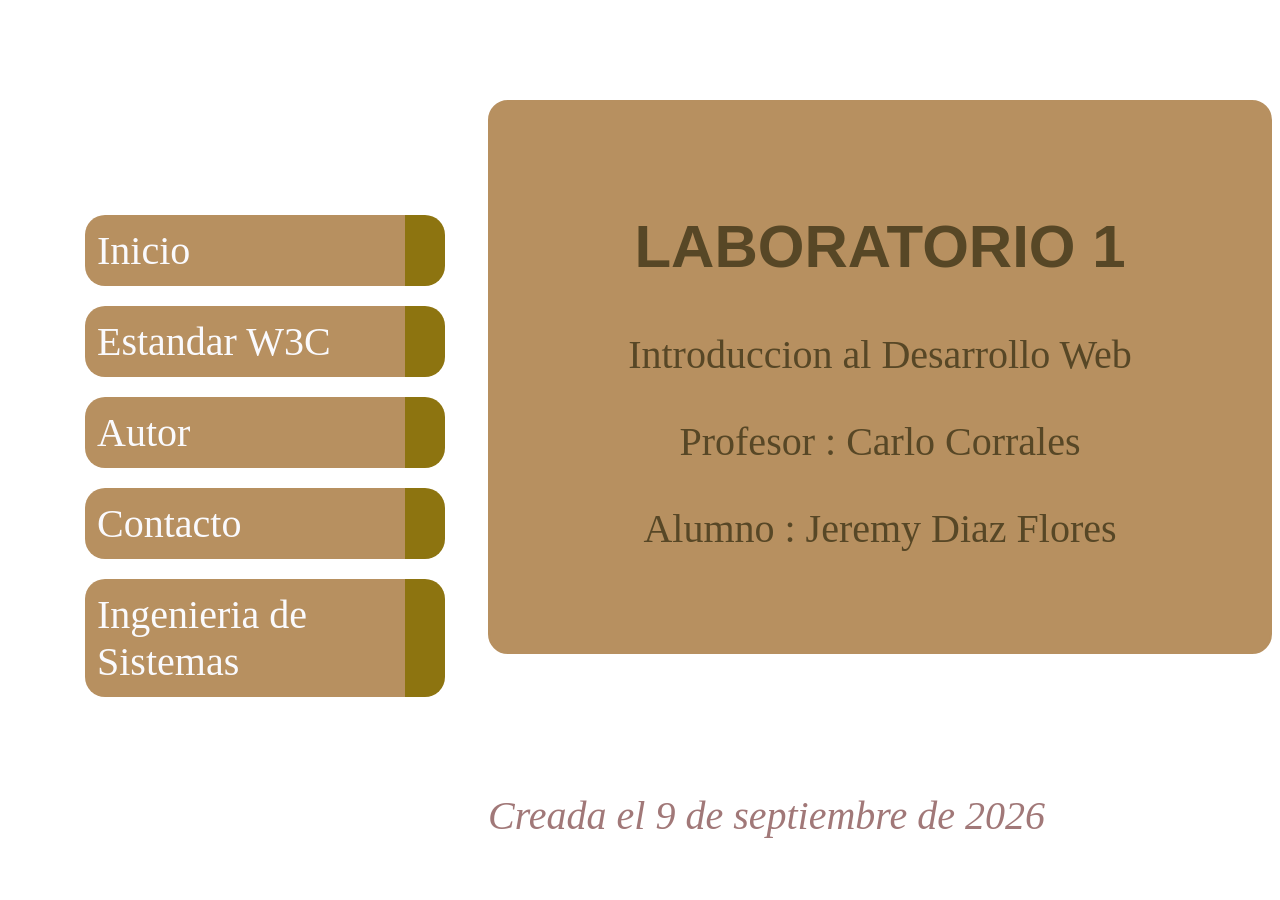
<file: index.html>
<!DOCTYPE html PUBLIC "-//W3C//DTD HTML 4.01//EN">
<html>
<head>
    <meta charset="UTF-8">
    <meta name="viewport" content="width=device-width, initial-scale=1.0">
    <title>Segunda Pagina Web</title>
    <link rel="stylesheet" href="css/style.css">
</head>

<body>

<!-- Menú de navegación del sitio -->
<ul class="navbar">
  <li><a href="index.html">Inicio</a>
  <li><a href="w3c.html">Estandar W3C</a>
  <li><a href="author.html">Autor </a>
  <li><a href="contact.html">Contacto</a>
  <li><a href="system.html">Ingenieria de Sistemas</a>
</ul>

<!-- Contenido principal -->
<section>
  <h1>LABORATORIO 1</h1>

  <p>Introduccion al Desarrollo Web

  <p>Profesor : Carlo Corrales

  <p>Alumno : Jeremy Diaz Flores
</section>
<img src="img/unsa.png">
<!-- Firma y fecha de la página, ¡sólo por cortesía! -->
<address>Creada el 9 de septiembre de 2026<br>
  </address>
</body>
</html>
</file>
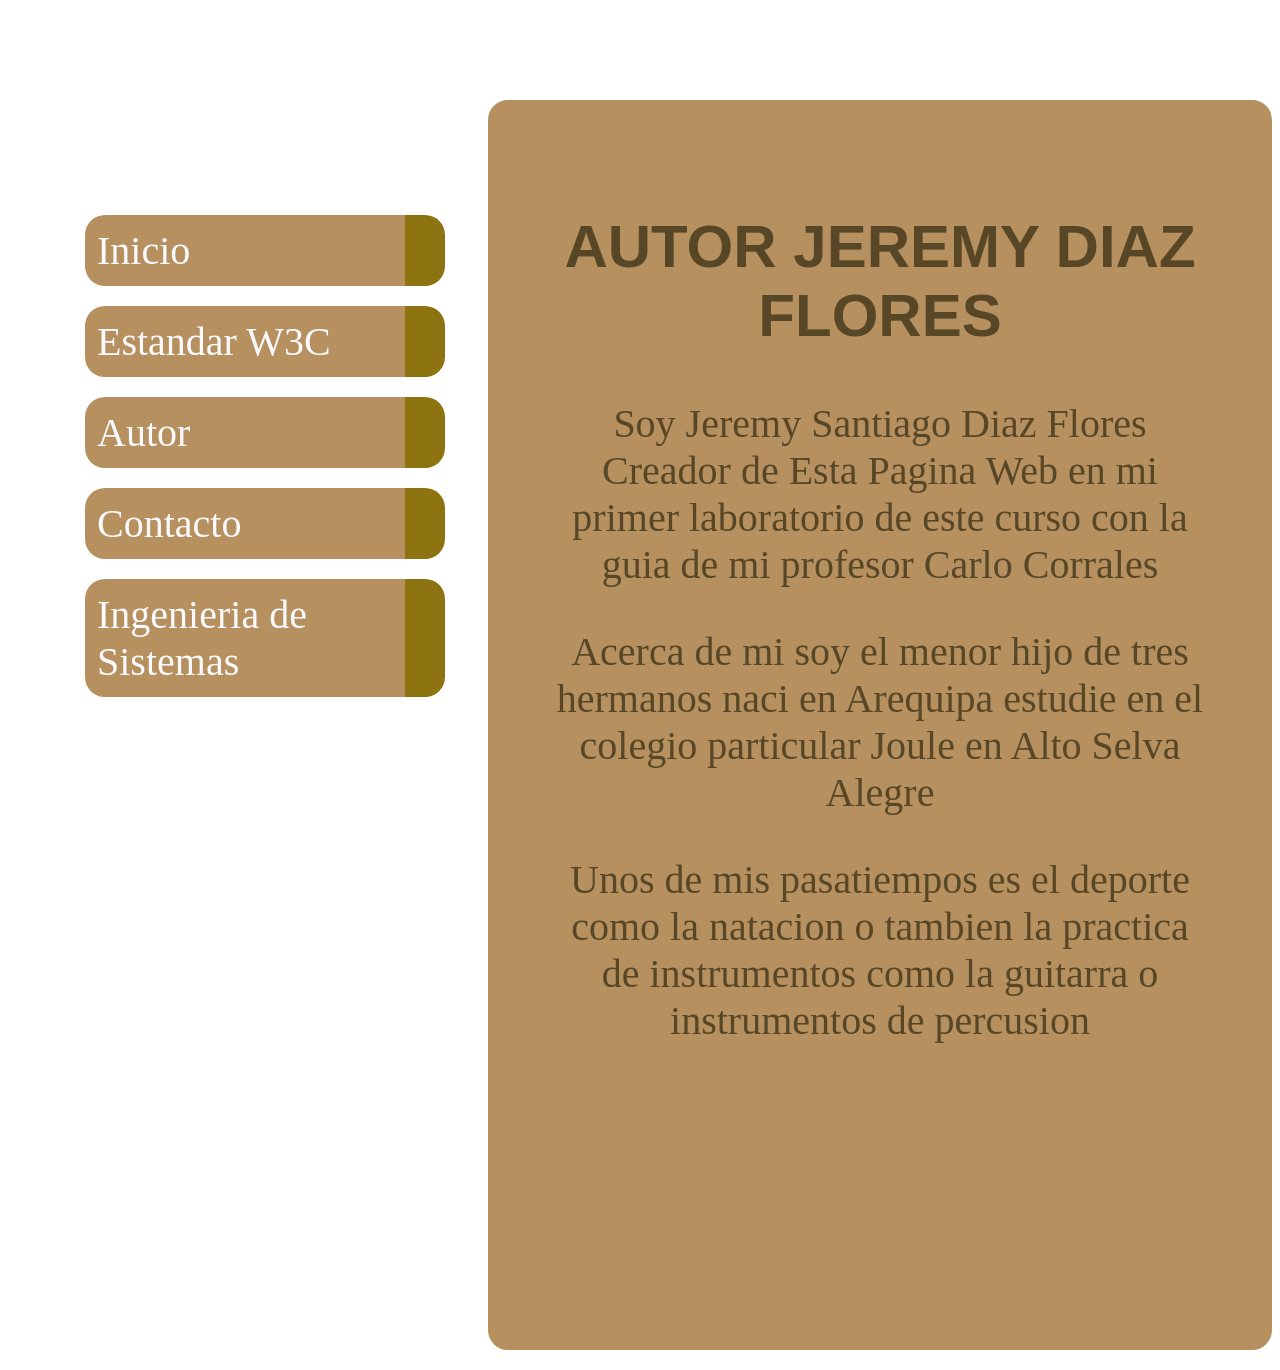
<file: author.html>
<!DOCTYPE html>
<html>
<head>
    <meta charset="UTF-8">
    <meta name="viewport" content="width=device-width, initial-scale=1.0">
    <title>Sobre el Autor</title>
    <link rel="stylesheet" href="css/style.css">
    
</head>
<body>
    <ul class="navbar">
    <li><a href="index.html">Inicio</a>
    <li><a href="w3c.html">Estandar W3C</a>
    <li><a href="author.html">Autor </a>
    <li><a href="contact.html">Contacto</a>
    <li><a href="system.html">Ingenieria de Sistemas</a>
    </ul>
<section>
<h1>AUTOR JEREMY DIAZ FLORES</h1>
<p>Soy Jeremy Santiago Diaz Flores Creador de Esta Pagina Web en mi primer laboratorio de este curso
    con la guia de mi profesor Carlo Corrales 
</p>
<p>Acerca de mi soy el menor hijo de tres hermanos naci en Arequipa estudie en el colegio particular Joule en Alto 
    Selva Alegre   
</p>
<p2>Unos de mis pasatiempos es el deporte como la natacion o tambien la practica de instrumentos 
    como la guitarra o instrumentos de percusion
</p2>    
<section>
</body>
</html>
</file>
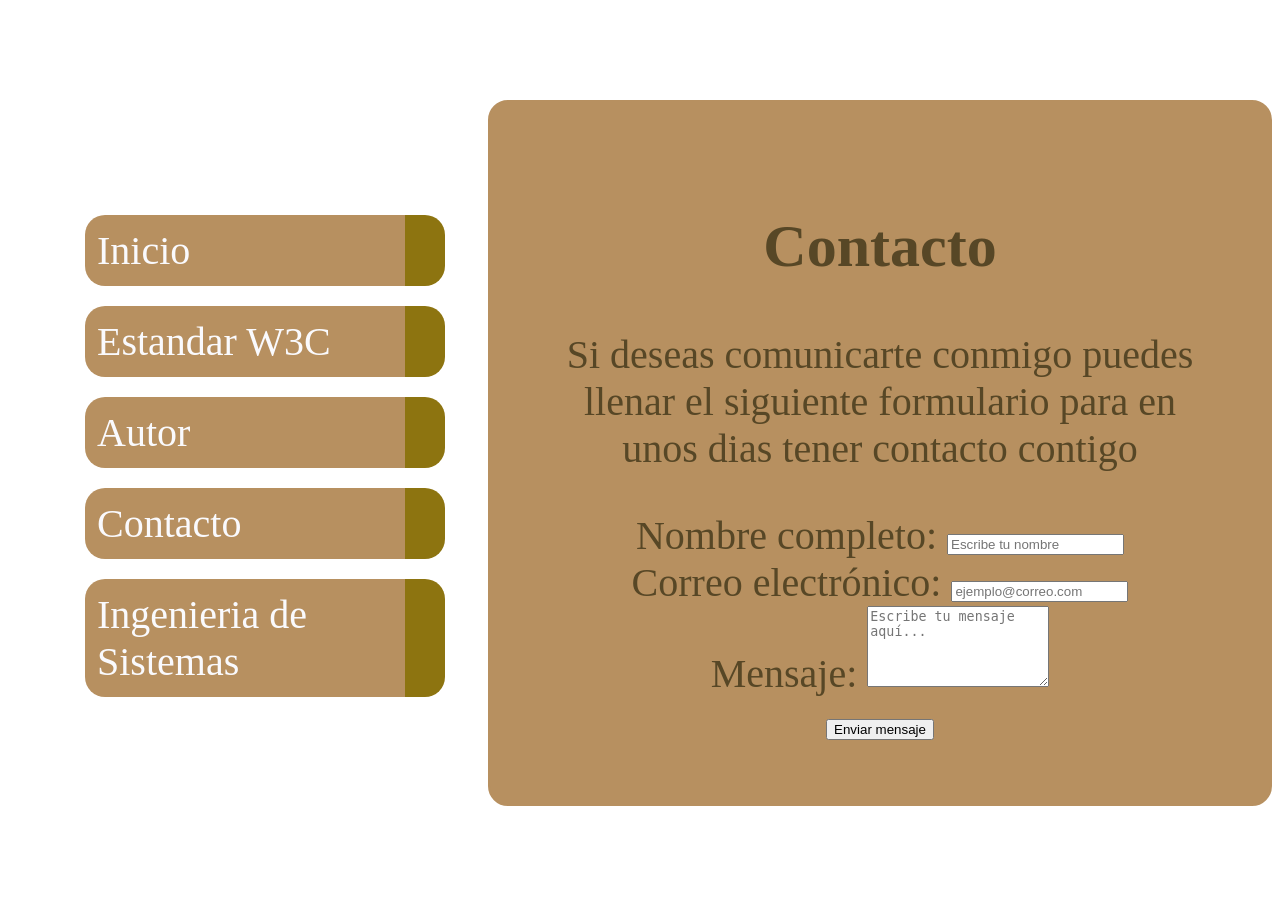
<file: contact.html>
<!DOCTYPE html>
<html>
<head>
    <meta charset="UTF-8">
    <meta name="viewport" content="width=device-width, initial-scale=1.0">
    <title>Estandares W3C</title>
    <link rel="stylesheet" href="css/style.css">
    
</head>
<body>
    <ul class="navbar">
    <li><a href="index.html">Inicio</a>
    <li><a href="w3c.html">Estandar W3C</a>
    <li><a href="author.html">Autor </a>
    <li><a href="contact.html">Contacto</a>
    <li><a href="system.html">Ingenieria de Sistemas</a>
    </ul>
<section>
    <h2>Contacto</h2>
    <p>Si deseas comunicarte conmigo puedes llenar el siguiente formulario para en unos dias tener contacto contigo</p>
    <form action="#" method="POST">
        <div>
            <label for="nombre">Nombre completo:</label>
            <input type="text" id="nombre" name="nombre" placeholder="Escribe tu nombre" required>
        </div>
        <div>
            <label for="email">Correo electrónico:</label>
            <input type="email" id="email" name="email" placeholder="ejemplo@correo.com" required>
        </div>
        <div>
            <label for="mensaje">Mensaje:</label>
            <textarea id="mensaje" name="mensaje" rows="5" placeholder="Escribe tu mensaje aquí..." required></textarea>
        </div>
        <div>
            <button type="submit">Enviar mensaje</button>
        </div>
    </form>
    </section>
    </main>
</body>
</html>
</file>
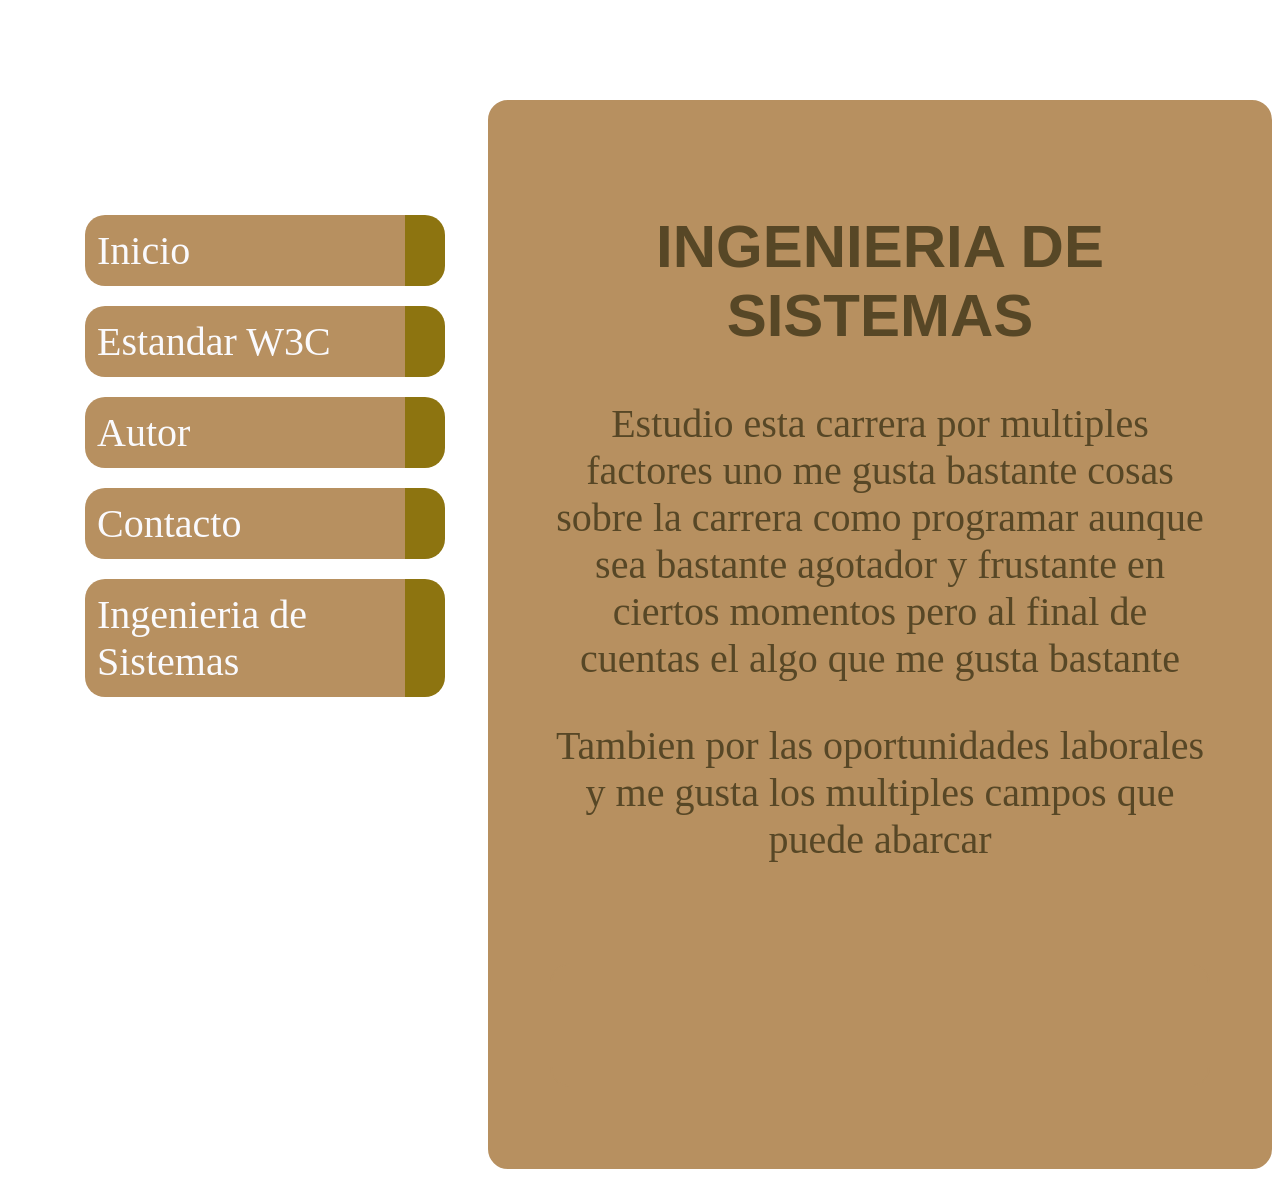
<file: system.html>
<!DOCTYPE html>
<html>
<head>
    <meta charset="UTF-8">
    <meta name="viewport" content="width=device-width, initial-scale=1.0">
    <title>Ingenieria de Sistemas</title>
    <link rel="stylesheet" href="css/style.css">
    
</head>
<body>
    <ul class="navbar">
    <li><a href="index.html">Inicio</a>
    <li><a href="w3c.html">Estandar W3C</a>
    <li><a href="author.html">Autor </a>
    <li><a href="contact.html">Contacto</a>
    <li><a href="system.html">Ingenieria de Sistemas</a>
    </ul>
<section>
<h1>INGENIERIA DE SISTEMAS</h1>
<p>Estudio esta carrera por multiples factores uno me gusta bastante cosas sobre la carrera 
    como programar aunque sea bastante agotador y frustante en ciertos momentos pero al final 
    de cuentas el algo que me gusta bastante   
</p>
<p>Tambien por las oportunidades laborales y me gusta los multiples campos que puede abarcar</p>    
<section>
</body>
</html>
</file>
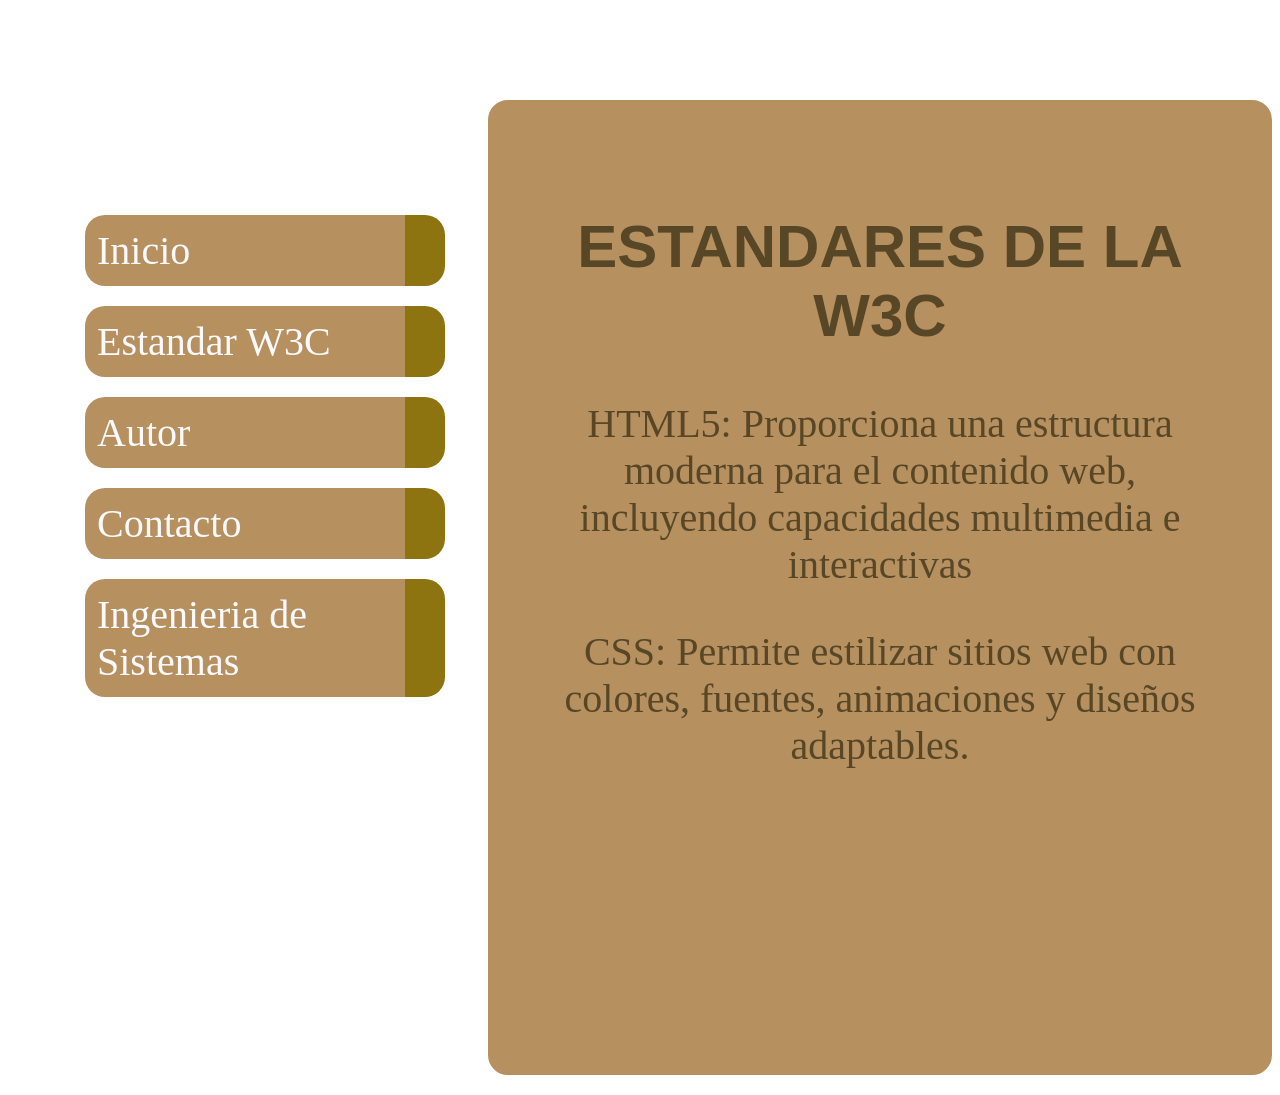
<file: w3c.html>
<!DOCTYPE html>
<html>
<head>
    <meta charset="UTF-8">
    <meta name="viewport" content="width=device-width, initial-scale=1.0">
    <title>Estandares W3C</title>
    <link rel="stylesheet" href="css/style.css">
    
</head>
<body>
    <ul class="navbar">
    <li><a href="index.html">Inicio</a>
    <li><a href="w3c.html">Estandar W3C</a>
    <li><a href="author.html">Autor </a>
    <li><a href="contact.html">Contacto</a>
    <li><a href="system.html">Ingenieria de Sistemas</a>
    </ul>
<section>
<h1>ESTANDARES DE LA W3C</h1>
<p>HTML5: Proporciona una estructura moderna para el contenido web,
    incluyendo capacidades multimedia e interactivas</p>
<p>CSS: Permite estilizar sitios web con colores, fuentes, 
    animaciones y diseños adaptables.</p>    
<section>
</body>
</html>
</file>
<file: css/style.css>
body {
    font-family: Georgia, 'Times New Roman', Times, serif;
    color: rgb(161, 120, 120);
    background-color: rgb(255, 255, 255);
    padding-left: 12em;
    font-size: 40px;
}
section {
    font-family: Georgia, 'Times New Roman', Times, serif;
    color: rgb(87, 71, 38);
    background-color: rgb(183, 144, 96);
    border: 2px solid rgb(183, 144, 96);
    max-width: 750px;
    margin: 20px auto;
    padding: 60px;
    border-radius: 20px;
    text-align: center;
    margin-top: 100px;
}
h1  {
    font-family: Helvetica, Verdana, Geneva, Arial, SunSans-regular, sans-serif;

} 
  ul.navbar {
    list-style-type: none;
    padding: 45px;
    margin: 0;
    position: absolute;
    top: 150px;
    left: 1em;
    width: 9em;
    color: white 
}
  ul.navbar li {
    background: rgb(183, 144, 96);
    margin: 0.5em 0;
    padding: 0.3em;
    margin-top: 20px;
    border-radius: 20px;
    border-right: 1em solid rgb(141, 116, 16)
     
}
  ul.navbar a {
    text-decoration: none }
  a:link {
    color: rgb(250, 250, 253) }
  a:visited {
    color: rgb(63, 56, 38) }
address {
    margin-top: -80px;
}
img {
  max-width: 150px;
  padding-left: 800px;
  
}
</file>
